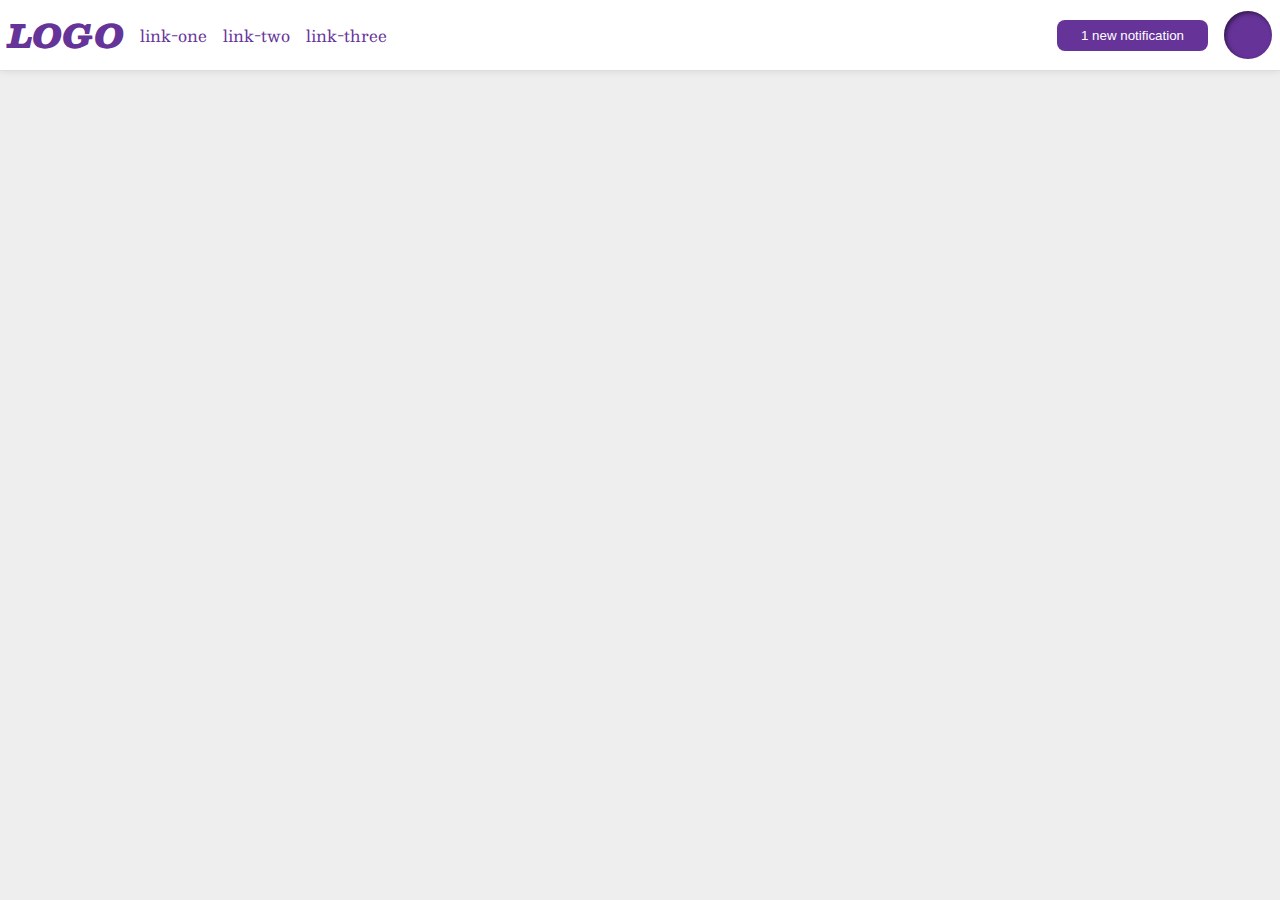
<file: flex/03-flex-header-2/index.html>
<!DOCTYPE html>
<html lang="en">
  <head>
    <meta charset="UTF-8">
    <meta http-equiv="X-UA-Compatible" content="IE=edge">
    <meta name="viewport" content="width=device-width, initial-scale=1.0">
    <title>Flex Header 2</title>
    <link rel="stylesheet" href="style.css">
  </head>
  <body>
    <div class="header">
      <div class="left">
        <div class="logo">
          LOGO
        </div>
        <ul class="links">
          <li><a href="google.com">link-one</a></li>
          <li><a href="google.com">link-two</a></li>
          <li><a href="google.com">link-three</a></li>
        </ul>
      </div>
      <div class="right">
        <button class="notifications">
          1 new notification
        </button>
        <div class="profile-image"></div>
      </div>
    </div>
  </body>
</html>
</file>
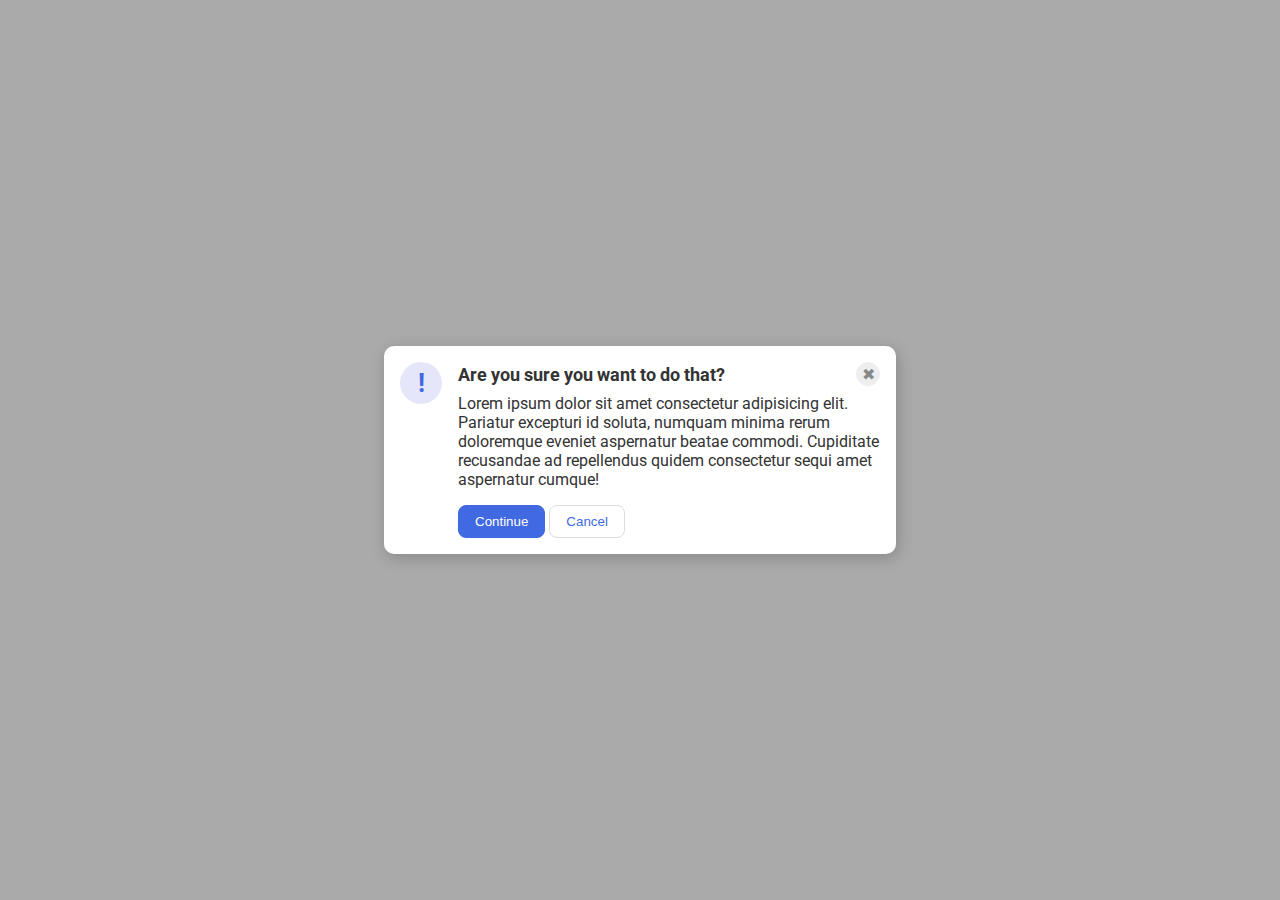
<file: flex/05-flex-modal/index.html>
<!DOCTYPE html>
<html lang="en">
  <head>
    <meta charset="UTF-8">
    <meta http-equiv="X-UA-Compatible" content="IE=edge">
    <meta name="viewport" content="width=device-width, initial-scale=1.0">
    <link rel="stylesheet" href="style.css">
    <title>Modal</title>
  </head>
  <body>
    <div class="modal">
      <div class="icon">!</div>
      <div class="container">
        <div class="header">Are you sure you want to do that?
         <button class="close-button">✖</button>
        </div>
        <div class="text">Lorem ipsum dolor sit amet consectetur adipisicing elit. Pariatur excepturi id soluta, numquam minima rerum doloremque eveniet aspernatur beatae commodi. Cupiditate recusandae ad repellendus quidem consectetur sequi amet aspernatur cumque!</div>
        <button class="continue">Continue</button>
        <button class="cancel">Cancel</button>
      </div>  
    </div>
  </body>
</html>
</file>
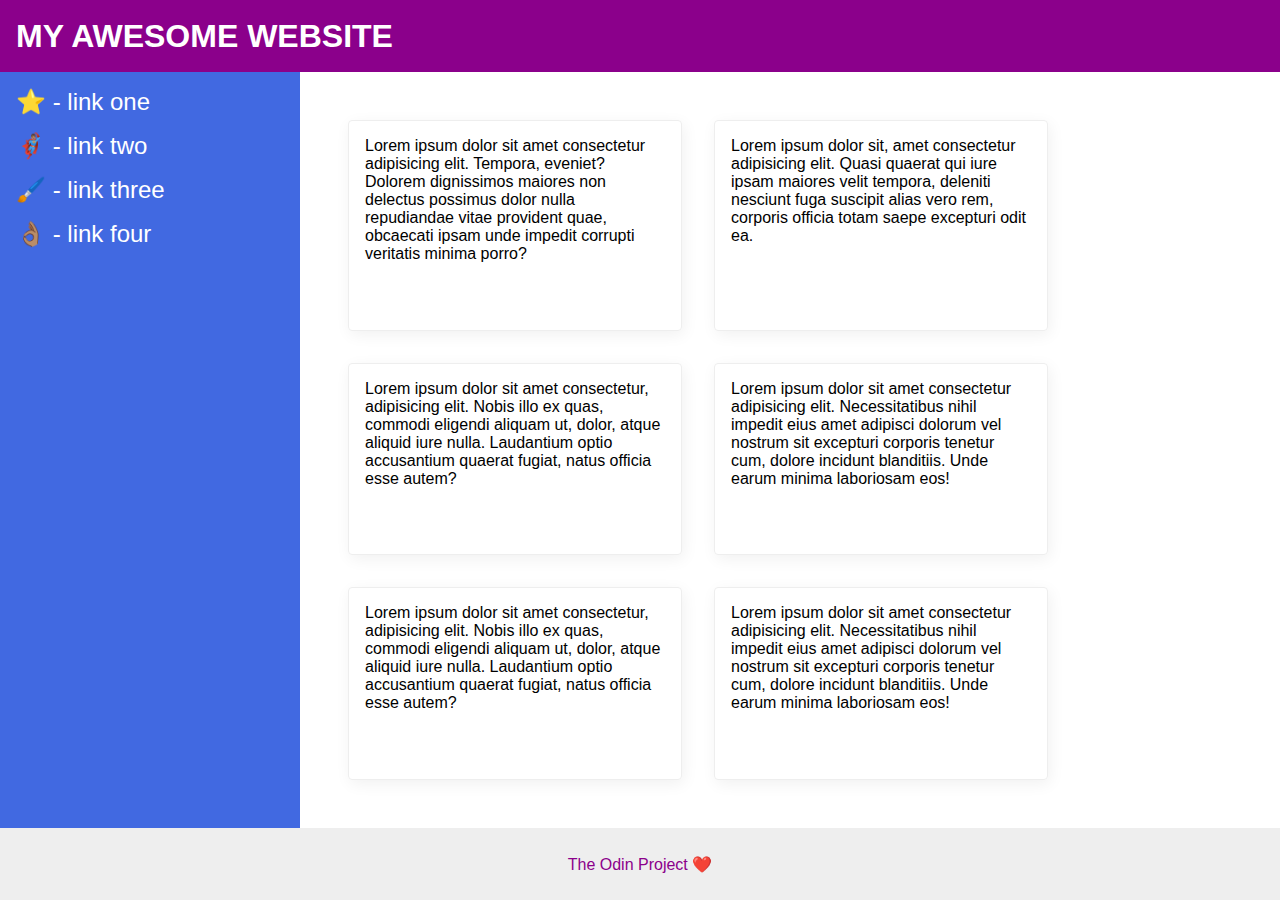
<file: flex/07-flex-layout-2/index.html>
<!DOCTYPE html>
<html lang="en">
  <head>
    <meta charset="UTF-8">
    <meta http-equiv="X-UA-Compatible" content="IE=edge">
    <meta name="viewport" content="width=device-width, initial-scale=1.0">
    <title>The Holy Grail</title>
    <link rel="stylesheet" href="style.css">
  </head>
  <body>
    <div class="header">
      MY AWESOME WEBSITE
    </div>
    <div class="body">
      <div class="sidebar">
        <ul>
          <li><a href="#">⭐ - link one</a></li>
          <li><a href="#">🦸🏽‍♂️ - link two</a></li>
          <li><a href="#">🖌️ - link three</a></li>
          <li><a href="#">👌🏽 - link four</a></li>
        </ul>
      </div>
      <div class="container">
        <div class="card">Lorem ipsum dolor sit amet consectetur adipisicing elit. Tempora, eveniet? Dolorem dignissimos maiores non delectus possimus dolor nulla repudiandae vitae provident quae, obcaecati ipsam unde impedit corrupti veritatis minima porro?</div>
        <div class="card">Lorem ipsum dolor sit, amet consectetur adipisicing elit. Quasi quaerat qui iure ipsam maiores velit tempora, deleniti nesciunt fuga suscipit alias vero rem, corporis officia totam saepe excepturi odit ea.</div>
        <div class="card">Lorem ipsum dolor sit amet consectetur, adipisicing elit. Nobis illo ex quas, commodi eligendi aliquam ut, dolor, atque aliquid iure nulla. Laudantium optio accusantium quaerat fugiat, natus officia esse autem?</div>
        <div class="card">Lorem ipsum dolor sit amet consectetur adipisicing elit. Necessitatibus nihil impedit eius amet adipisci dolorum vel nostrum sit excepturi corporis tenetur cum, dolore incidunt blanditiis. Unde earum minima laboriosam eos!</div>
        <div class="card">Lorem ipsum dolor sit amet consectetur, adipisicing elit. Nobis illo ex quas, commodi eligendi aliquam ut, dolor, atque aliquid iure nulla. Laudantium optio accusantium quaerat fugiat, natus officia esse autem?</div>
        <div class="card">Lorem ipsum dolor sit amet consectetur adipisicing elit. Necessitatibus nihil impedit eius amet adipisci dolorum vel nostrum sit excepturi corporis tenetur cum, dolore incidunt blanditiis. Unde earum minima laboriosam eos!</div>
      </div>
    </div>    
    <div class="footer">
      The Odin Project ❤️
    </div>
  </body>
</html>
</file>
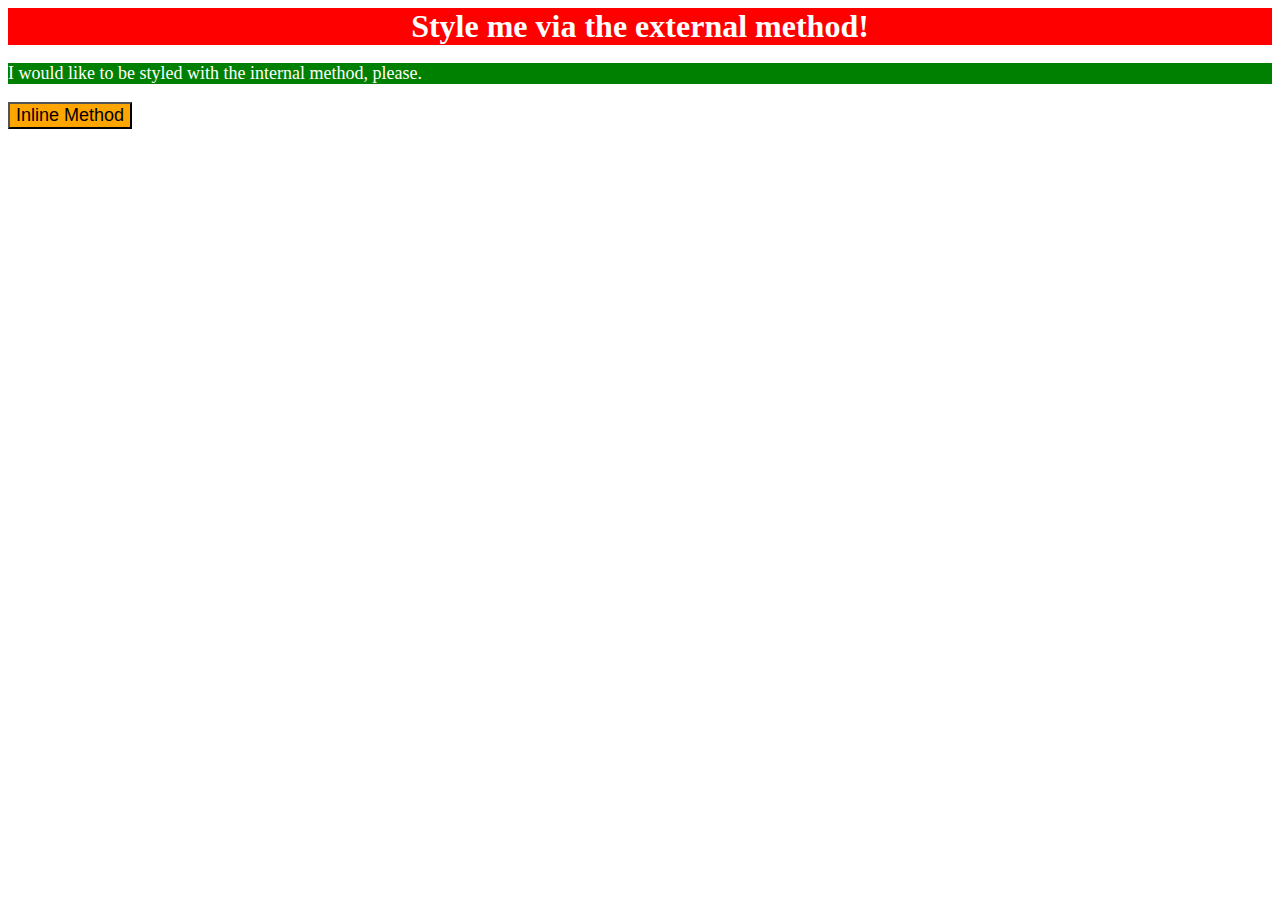
<file: foundations/01-css-methods/index.html>
<!DOCTYPE html>
<html lang="en">
  <head>
    <meta charset="UTF-8">
    <meta http-equiv="X-UA-Compatible" content="IE=edge">
    <meta name="viewport" content="width=device-width, initial-scale=1.0">
    <title>Methods for Adding CSS</title>
    <link rel="stylesheet" href="style.css" />
    <style>
      p{
        color: white;
        background-color: green;
        font-size: 18px;
      }
    </style>
  </head>
  
  <body>
    <div>Style me via the external method!</div>
    <p>I would like to be styled with the internal method, please.</p>
    <button style="font-size: 18px; background-color: orange;">Inline Method</button>
  </body>
</html>
</file>
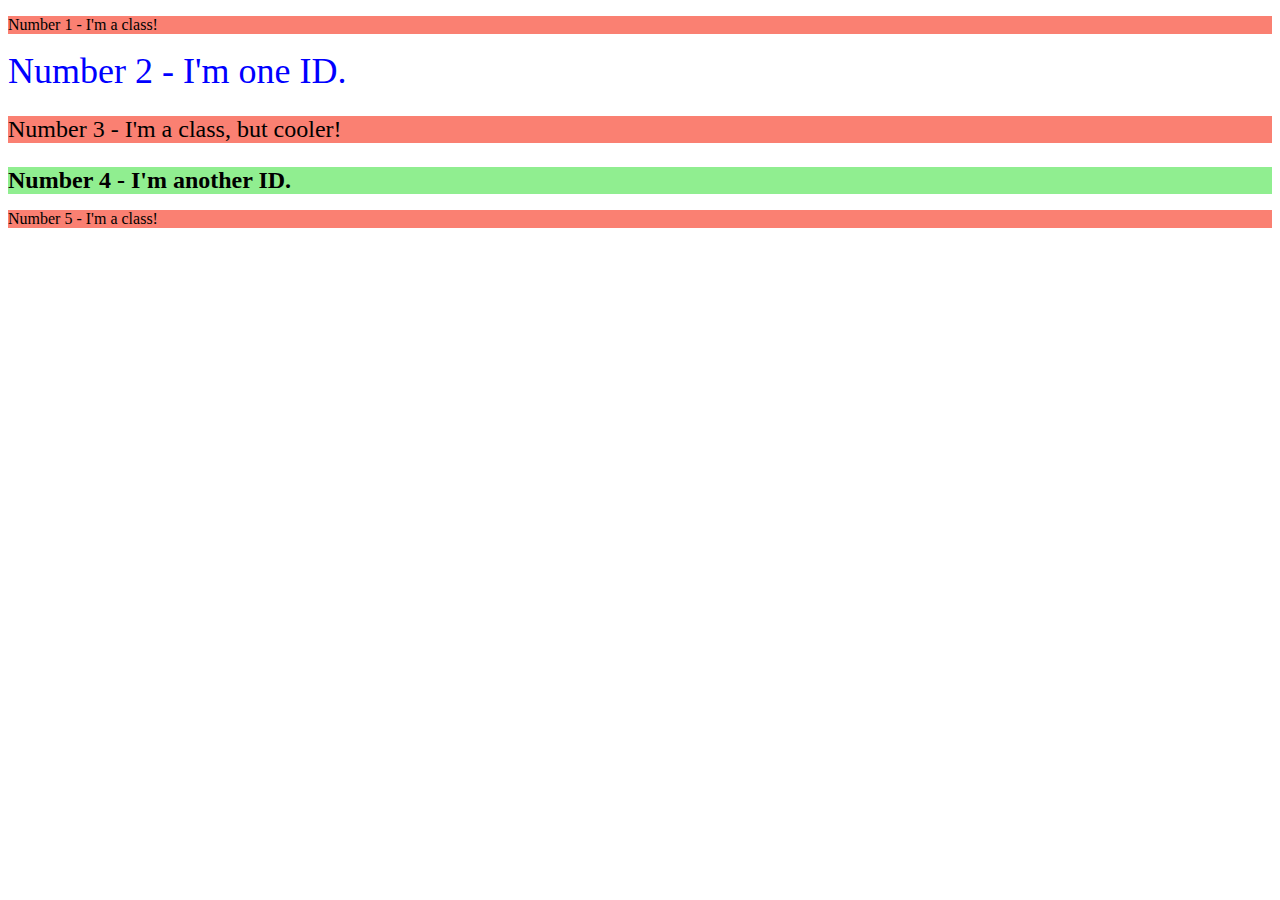
<file: foundations/02-class-id-selectors/index.html>
<!DOCTYPE html>
<html lang="en">
  <head>
    <meta charset="UTF-8">
    <meta http-equiv="X-UA-Compatible" content="IE=edge">
    <meta name="viewport" content="width=device-width, initial-scale=1.0">
    <title>Class and ID Selectors</title>
    <link rel="stylesheet" href="style.css" />
  </head>
  
  <body>
    <p class="one">Number 1 - I'm a class!</p>
    <div id="large">Number 2 - I'm one ID.</div>
    <p class="one bigger">Number 3 - I'm a class, but cooler!</p>
    <div id="two" class="bigger">Number 4 - I'm another ID.</div>
    <p class="one">Number 5 - I'm a class!</p>
  </body>
</html>
</file>
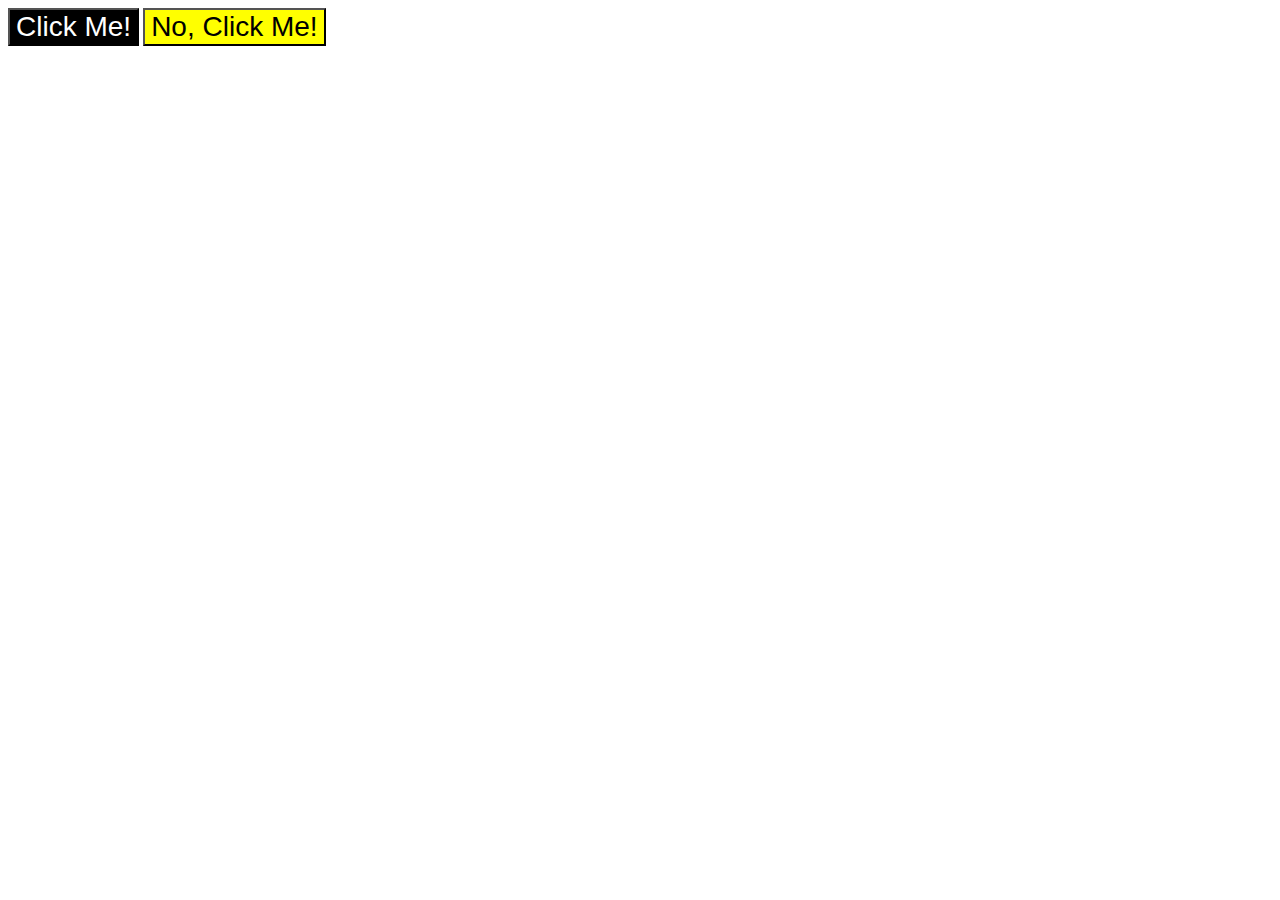
<file: foundations/03-grouping-selectors/index.html>
<!DOCTYPE html>
<html lang="en">
  <head>
    <meta charset="UTF-8">
    <meta http-equiv="X-UA-Compatible" content="IE=edge">
    <meta name="viewport" content="width=device-width, initial-scale=1.0">
    <title>Grouping Selectors</title>
    <link rel="stylesheet" href="style.css">
  </head>
  <body>
    <button class="button" id="one">Click Me!</button>
    <button class="button" id="two">No, Click Me!</button>
  </body>
</html>
</file>
<file: flex/03-flex-header-2/style.css>
/* this is some magical font-importing.  
you'll learn about it later. */
@import url('https://fonts.googleapis.com/css2?family=Besley:ital,wght@0,400;1,900&display=swap');

body {
  margin: 0;
  background: #eee;
  font-family: Besley, serif;
}

.header {
  background: white;
  border-bottom: 1px solid #ddd;
  box-shadow: 0 0 8px rgba(0,0,0,.1);
  display: flex;
  justify-content: space-between;
  padding: 8px;
}

.profile-image {
  background: rebeccapurple;
  box-shadow: inset 2px 2px 4px rgba(0,0,0,.5);
  border-radius: 50%;
  width: 48px;
  height: 48px;
}

.logo {
  color: rebeccapurple;
  font-size: 32px;
  font-weight: 900;
  font-style: italic;
}

button {
  border: none;
  border-radius: 8px;
  background: rebeccapurple;
  color: white;
  padding: 8px 24px;
}

a {
  /* this removes the line under our links */
  text-decoration: none;
  color: rebeccapurple;
}

ul {
  list-style-type: none;
  display: flex;
  margin: 0;
  padding: 0;
  gap: 16px;
}

.left, .right{
  display: flex;
  align-items: center;
  gap: 16px;
}
</file>
<file: flex/05-flex-modal/style.css>
@import url('https://fonts.googleapis.com/css2?family=Roboto:wght@400;700&display=swap');

html, body {
  height: 100%;
}

body {
  font-family: Roboto, sans-serif;
  margin: 0;
  background: #aaa;
  color: #333;
  /* I'll give you this one for free lol */
  display: flex;
  align-items: center;
  justify-content: center;
}

.modal {
  background: white;
  width: 480px;
  border-radius: 10px;
  box-shadow: 2px 4px 16px rgba(0,0,0,.2);
  display: flex;
  gap: 16px;
  padding: 16px;
}

.icon {
  color: royalblue;
  font-size: 26px;
  font-weight: 700;
  background: lavender;
  width: 42px;
  height: 42px;
  border-radius: 50%;
  display: flex;
  align-items: center;
  justify-content: center;
  flex-shrink: 0;
}

.close-button {
  background: #eee;
  border-radius: 50%;
  color: #888;
  font-weight: 400;
  font-size: 16px;
  height: 24px;
  width: 24px;
  display: flex;
  align-items: center;
  justify-content: center;
  border: 1px solid #eee;
  padding: 0;
}

button {
  cursor: pointer;
  padding: 8px 16px;
  border-radius: 8px;
}

button.continue {
  background: royalblue;
  border: 1px solid royalblue;
  color: white;
}

button.cancel {
  background: white;
  border: 1px solid #ddd;
  color: royalblue;
}

.header {
  display: flex;
  align-items: center;
  justify-content: space-between;
  font-size: 18px;
  font-weight: 700;
  margin-bottom: 8px;
}

.text {
  margin-bottom: 16px;
}
</file>
<file: flex/07-flex-layout-2/style.css>
body {
  font-family: -apple-system, BlinkMacSystemFont, 'Segoe UI', Roboto, Oxygen, Ubuntu, Cantarell, 'Open Sans', 'Helvetica Neue', sans-serif;
  margin: 0;
  min-height: 100vh;
  display: flex;
  flex-direction: column;
}

.header {
  height: 72px;
  background: darkmagenta;
  color: white;
  font-size: 32px;
  font-weight: 900;
  display: flex;
  align-items: center;
  padding: 0 16px;
}

.footer {
  height: 72px;
  background: #eee;
  color: darkmagenta;
  display: flex;
  align-items: center;
  justify-content: center;
}

.sidebar {
  width: 300px;
  background: royalblue;
  box-sizing: border-box;
  flex-shrink: 0;
  padding: 16px;
}

li {
  margin-bottom: 16px;
}

a {
  color: white;
  font-size: 24px;
  text-decoration: none;
}

.container {
  padding: 32px;
  display: flex;
  flex-wrap: wrap;
}

.card {
  border: 1px solid #eee;
  box-shadow: 2px 4px 16px rgba(0,0,0,.06);
  border-radius: 4px;
  padding: 16px;
  margin: 16px;
  width: 300px;
}

ul {
  list-style-type: none;
  margin: 0;
  padding: 0;
}

.body {
  flex: 1;
  display: flex;
}
</file>
<file: foundations/01-css-methods/style.css>
div{
    font-size: 32px;
    font-weight: bold;
    text-align: center;
    color: white;
    background-color: red;
}
</file>
<file: foundations/02-class-id-selectors/style.css>
.one {
    background-color: #fa8072;
    font-family: Verdana, DejaVu Sans, sans-serif
    font-size: 20px;
}

.bigger {
    font-size: 24px;
}

#large {
    color: #0000ff;
    font-size: 36px;
}

#two {
    background-color: #90ee90;
    font-size: 24px;
    font-weight: bold;
}
</file>
<file: foundations/03-grouping-selectors/style.css>
.button {
    font-size: 28px;
    font-style: Helvetica, "Times New Roman", sans-serif;
}

#one {
    color: #ffffff;
    background: #000000;
}

#two {
    background: #ffff00;
}
</file>
